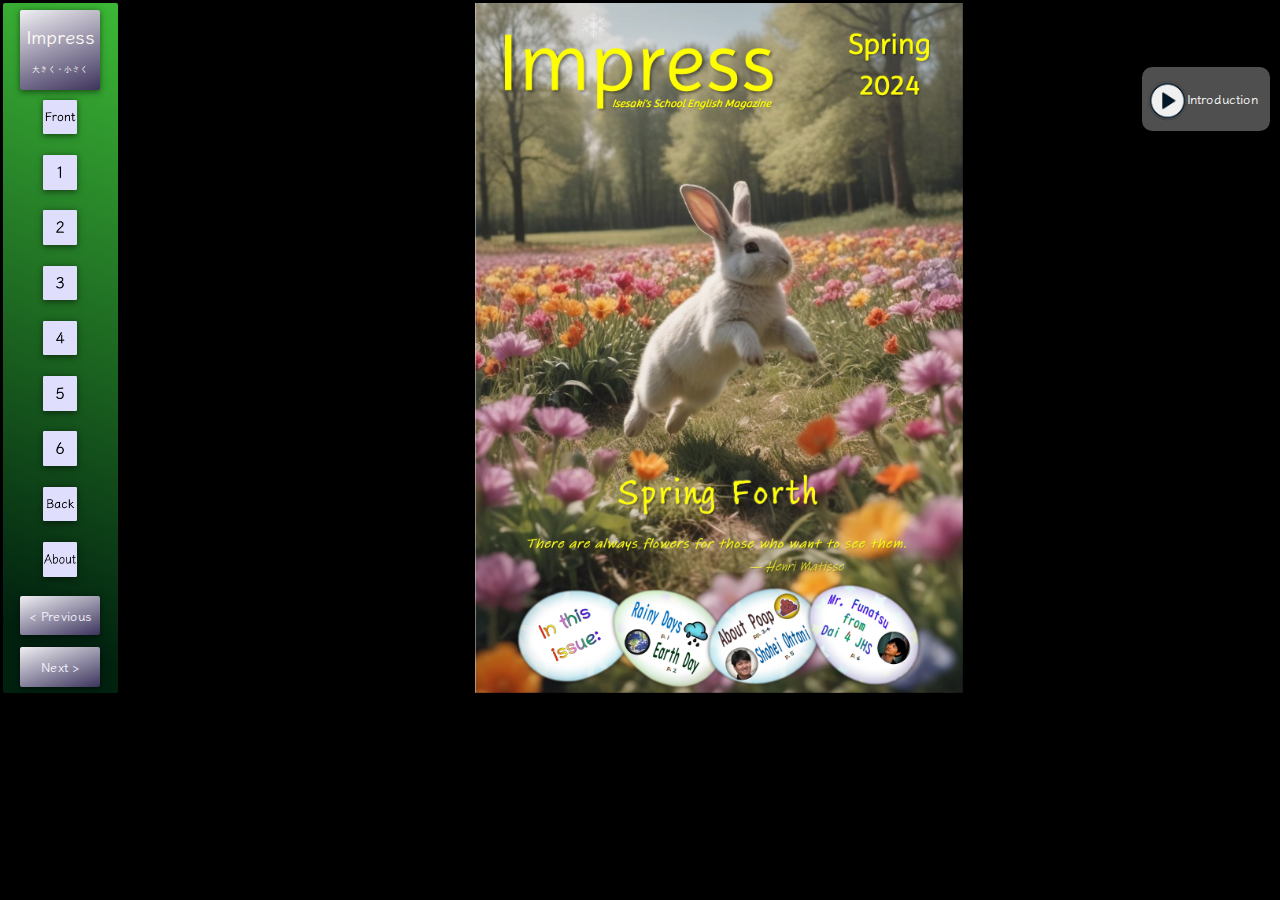
<file: index.html>
<!DOCTYPE html>
<html>
	<head>
		<meta charset="UTF-8" />

		<link href="style.css" rel="stylesheet" />
		<meta
			name="viewport"
			content="width=1920, height=1080, initial-scale=1.0, minimum-scale=1.0, maximum-scale=1.0, user-scalable=no"
		/>
		<title>Impress Magazine - Spring, 2024</title>
		<link rel="icon" type="image/x-icon" href="nav-images/logo.png" />
		<link id="favicon" rel="shortcut icon" href="nav-images/logo.png" />
		<script type="text/javascript" src="scripts.js"></script>
	</head>
	<body>
		<div id="viewport">
			<div id="container">
				<!-- Your website content goes here -->

				<div class="item sidebar sidebar-left">
					<div class="item header header-left">
						<form>
							<!-- <button class="menu-button clickable" type="submit" formaction="index.html" >
                        <h6>Impress<br>Magazine</h6>
                    </button> -->
							<button
								class="menu-button clickable"
								type="button"
								onclick="toggleFullScreen();"
							>
								<h5>
									Impress<small><br />大きく・小さく</small>
								</h5>
							</button>
						</form>
					</div>

					<div class="left-menu">
						<div class="left-menu-button">
							<a href="index.html" target="_self"
								><img
									class="left-menu-image clickable"
									src="nav-images/front.png"
							/></a>
						</div>
						<div class="left-menu-button">
							<a href="1.html" target="_self"
								><img class="left-menu-image clickable" src="nav-images/1.png"
							/></a>
						</div>
						<div class="left-menu-button">
							<a href="1.html" target="_self"
								><img class="left-menu-image clickable" src="nav-images/2.png"
							/></a>
						</div>
						<div class="left-menu-button">
							<a href="3.html" target="_self"
								><img class="left-menu-image clickable" src="nav-images/3.png"
							/></a>
						</div>
						<div class="left-menu-button">
							<a href="3.html" target="_self"
								><img class="left-menu-image clickable" src="nav-images/4.png"
							/></a>
						</div>
						<div class="left-menu-button">
							<a href="5.html" target="_self"
								><img class="left-menu-image clickable" src="nav-images/5.png"
							/></a>
						</div>
						<div class="left-menu-button">
							<a href="5.html" target="_self"
								><img class="left-menu-image clickable" src="nav-images/6.png"
							/></a>
						</div>
						<div class="left-menu-button">
							<a href="cover.html" target="_self"
								><img
									class="left-menu-image clickable"
									src="nav-images/back.png"
							/></a>
						</div>
						<div class="left-menu-button">
							<a href="about.html" target="_self"
								><img
									class="left-menu-image clickable"
									src="nav-images/about.png"
							/></a>
						</div>
					</div>

					<div class="item footer footer-left-top">
						<form>
							<button
								class="menu-button-small clickable"
								type="submit"
								formaction="about.html"
							>
								<h6>< Previous</h6>
							</button>
						</form>
					</div>
					<div class="item footer footer-left-bottom">
						<form>
							<button
								class="menu-button-small clickable"
								type="submit"
								formaction="1.html"
							>
								<h6>Next ></h6>
							</button>
						</form>
					</div>
				</div>

				<div class="item gap-left"></div>

				<div
					class="item content-center"
					style="
						background-image: url('Web/page00.jpg');
						background-size: contain;
						background-position: center;
						background-repeat: no-repeat;
						background-color: #000000;
					"
				>
					<div class="left-content">
						<!-- Buttons for Intro Text -->

						<button
							class="center-items right-nav-buttons clickable"
							type="button"
							onClick="PlayAndShow('audio1-0', 'text1-0', 'play1-0')"
							style="position: absolute; top: 5vw; left: 89vw"
						>
							<img
								id="play1-0"
								class="audio-button-image clickable"
								src="nav-images/play-g79150a13d_1280.png"
							/>
							<h6 style="text-align: center">Introduction</h6>
						</button>

						<div class="items hidden-text" id="text1-0">
							<!-- Modal content -->
							<div class="modal-content">
								<div class="modal-header">
									<span
										class="close clickable"
										onClick="ResetPlayAndShow('audio1-0', 'text1-0', 'play1-0'), ResetPlayAndShow('audio1-0', 'text1-0', 'play1-0a')"
										>&times;</span
									>
									<span
										class="modal-play clickable"
										onClick="PlaySound('audio1-0', 'play1-0a')"
										><img
											id="play1-0a"
											class="audio-button-image clickable"
											src="nav-images/play-g79150a13d_1280.png"
									/></span>
								</div>

								<div class="modal-body">
									<h3>About This Issue</h3>
									<p
										style="
											font-size: 4vh;
											text-align: left;
											text-indent: 0.9vw;
											margin: 0.1vh;
											padding: 1vh;
										"
									>
										Hello, this is George, and thanks for reading this
										<i>Spring, 2024</i> issue of <i>Impress</i>. The theme of
										this issue is "Spring Forth". We often use the phrase
										"Spring Forth, Fall Back" in the USA to remind us it's time
										to change the clocks--did you know that the time in the USA
										changes every spring and every fall? If you're interested,
										we'll tell you more about it later.
									</p>
									<p
										style="
											font-size: 4vh;
											text-align: left;
											text-indent: 0.9vw;
											margin: 0.1vh;
											padding: 1vh;
										"
									>
										After a cold winter, spring is a time to go outside, enjoy
										nature, and start doing new things. So we've written about
										some spring things, some new things, and some cool things
										for you in this issue of Impress. We hope you enjoy it!
									</p>
								</div>
								<div class="modal-footer"></div>
							</div>
						</div>

						<!-- Audio for Intro Text -->

						<audio id="audio1-0" class="playondemand">
							<source src="./audio/audio0-1.mp3" type="audio/mp3" />
						</audio>
					</div>
				</div>
			</div>
		</div>
	</body>
</html>
</file>
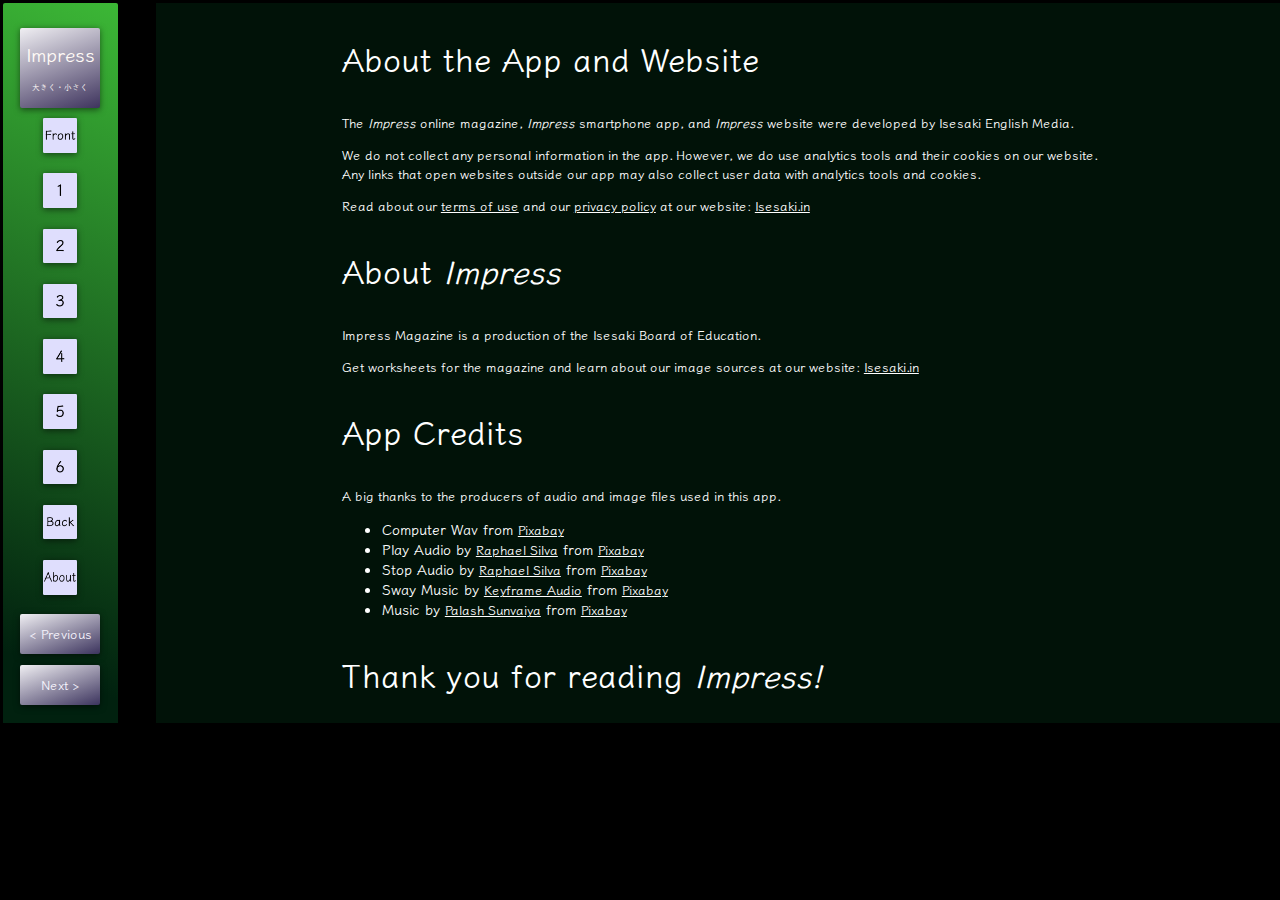
<file: about.html>
<!DOCTYPE html>
<html>
	<head>
		<meta charset="UTF-8" />

		<link href="style.css" rel="stylesheet" />
		<meta
			name="viewport"
			content="width=1920, height=1080, initial-scale=1.0, minimum-scale=1.0, maximum-scale=1.0, user-scalable=no"
		/>
		<title>Impress Magazine - Spring, 2024</title>
		<link rel="icon" type="image/x-icon" href="nav-images/logo.png" />
		<link id="favicon" rel="shortcut icon" href="nav-images/logo.png" />
		<script type="text/javascript" src="scripts.js"></script>
	</head>
	<body>
		<div id="container">
			<!-- Your website content goes here -->

			<div class="item sidebar sidebar-left">
				<div class="item header header-left">
					<form>
						<!-- <button class="menu-button clickable" type="submit" formaction="index.html" >
					<h6>Impress<br>Magazine</h6>
				</button> -->
						<button
							class="menu-button clickable"
							type="button"
							onclick="toggleFullScreen();"
						>
							<h5>
								Impress<small><br />大きく・小さく</small>
							</h5>
						</button>
					</form>
				</div>

				<div class="left-menu">
					<div class="left-menu-button">
						<a href="index.html" target="_self"
							><img
								class="left-menu-image clickable"
								src="nav-images/front.png"
						/></a>
					</div>
					<div class="left-menu-button">
						<a href="1.html" target="_self"
							><img class="left-menu-image clickable" src="nav-images/1.png"
						/></a>
					</div>
					<div class="left-menu-button">
						<a href="1.html" target="_self"
							><img class="left-menu-image clickable" src="nav-images/2.png"
						/></a>
					</div>
					<div class="left-menu-button">
						<a href="3.html" target="_self"
							><img class="left-menu-image clickable" src="nav-images/3.png"
						/></a>
					</div>
					<div class="left-menu-button">
						<a href="3.html" target="_self"
							><img class="left-menu-image clickable" src="nav-images/4.png"
						/></a>
					</div>
					<div class="left-menu-button">
						<a href="5.html" target="_self"
							><img class="left-menu-image clickable" src="nav-images/5.png"
						/></a>
					</div>
					<div class="left-menu-button">
						<a href="5.html" target="_self"
							><img class="left-menu-image clickable" src="nav-images/6.png"
						/></a>
					</div>
					<div class="left-menu-button">
						<a href="cover.html" target="_self"
							><img class="left-menu-image clickable" src="nav-images/back.png"
						/></a>
					</div>
					<div class="left-menu-button">
						<a href="about.html" target="_self"
							><img
								class="left-menu-image clickable"
								src="nav-images/about.png"
						/></a>
					</div>
				</div>

				<div class="item footer footer-left-top">
					<form>
						<button
							class="menu-button-small clickable"
							type="submit"
							formaction="cover.html"
						>
							<h6>< Previous</h6>
						</button>
					</form>
				</div>
				<div class="item footer footer-left-bottom">
					<form>
						<button
							class="menu-button-small clickable"
							type="submit"
							formaction="index.html"
						>
							<h6>Next ></h6>
						</button>
					</form>
				</div>
			</div>

			<div class="item gap-left"></div>

			<div
				class="item content-center"
				style="background-image: none; background-color: #011208"
			>
				<div class="left-content">
					<h3>About the App and Website</h3>
					<p class="credit-text">
						The <i>Impress</i> online magazine, <i>Impress</i> smartphone app,
						and <i>Impress</i> website were developed by Isesaki English Media.
					</p>
					<p class="credit-text">
						We do not collect any personal information in the app. However, we
						do use analytics tools and their cookies on our website.
						<br />Any links that open websites outside our app may also collect user
						data with analytics tools and cookies.
					</p>
					<p class="credit-text">
						Read about our
						<a
							href="https://www.isesaki.in/terms-and-privacy"
							class="credit-text"
							>terms of use</a
						>
						and our
						<a
							href="https://www.isesaki.in/terms-and-privacy"
							class="credit-text"
							>privacy policy</a
						>
						at our website:
						<a href="https://in.isesaki.in/" class="credit-text">Isesaki.in</a>
					</p>

					<h3>About <i>Impress</i></h3>
					<p class="credit-text">
						Impress Magazine is a production of the Isesaki Board of Education.
					</p>
					<p class="credit-text">
						Get worksheets for the magazine and learn about our image sources at
						our website:
						<a href="https://in.isesaki.in/" class="credit-text">Isesaki.in</a>
					</p>

					<h3>App Credits</h3>
					<p class="credit-text">
						A big thanks to the producers of audio and image files used in this
						app.
					</p>
					<ul>
						<li>
							Computer Wav from
							<a
								href="https://pixabay.com/sound-effects/?utm_source=link-attribution&utm_medium=referral&utm_campaign=music&utm_content=14702"
								class="credit-text"
								>Pixabay</a
							>
						</li>
						<li>
							Play Audio by
							<a
								href="https://pixabay.com/users/raphaelsilva-4702998/?utm_source=link-attribution&utm_medium=referral&utm_campaign=image&utm_content=2935460"
								class="credit-text"
								>Raphael Silva</a
							>
							from
							<a
								href="https://pixabay.com//?utm_source=link-attribution&utm_medium=referral&utm_campaign=image&utm_content=2935460"
								class="credit-text"
								>Pixabay</a
							>
						</li>
						<li>
							Stop Audio by
							<a
								href="https://pixabay.com/users/raphaelsilva-4702998/?utm_source=link-attribution&utm_medium=referral&utm_campaign=image&utm_content=2935470"
								class="credit-text"
								>Raphael Silva</a
							>
							from
							<a
								href="https://pixabay.com//?utm_source=link-attribution&utm_medium=referral&utm_campaign=image&utm_content=2935470"
								class="credit-text"
								>Pixabay</a
							>
						</li>
						<li>
							Sway Music by
							<a
								href="https://pixabay.com/users/keyframe_audio-32058364/?utm_source=link-attribution&utm_medium=referral&utm_campaign=music&utm_content=134991"
								class="credit-text"
								>Keyframe Audio</a
							>
							from
							<a
								href="https://pixabay.com//?utm_source=link-attribution&utm_medium=referral&utm_campaign=music&utm_content=134991"
								class="credit-text"
								>Pixabay</a
							>
						</li>
						<li>
							Music by
							<a
								href="https://pixabay.com/users/p4lash-24520502/?utm_source=link-attribution&utm_medium=referral&utm_campaign=music&utm_content=144238"
								class="credit-text"
								>Palash Sunvaiya</a
							>
							from
							<a
								href="https://pixabay.com//?utm_source=link-attribution&utm_medium=referral&utm_campaign=music&utm_content=144238"
								class="credit-text"
								>Pixabay</a
							>
						</li>
					</ul>

					<h3>Thank you for reading <i>Impress!</i></h3>
				</div>
			</div>
		</div>
	</body>
</html>
</file>
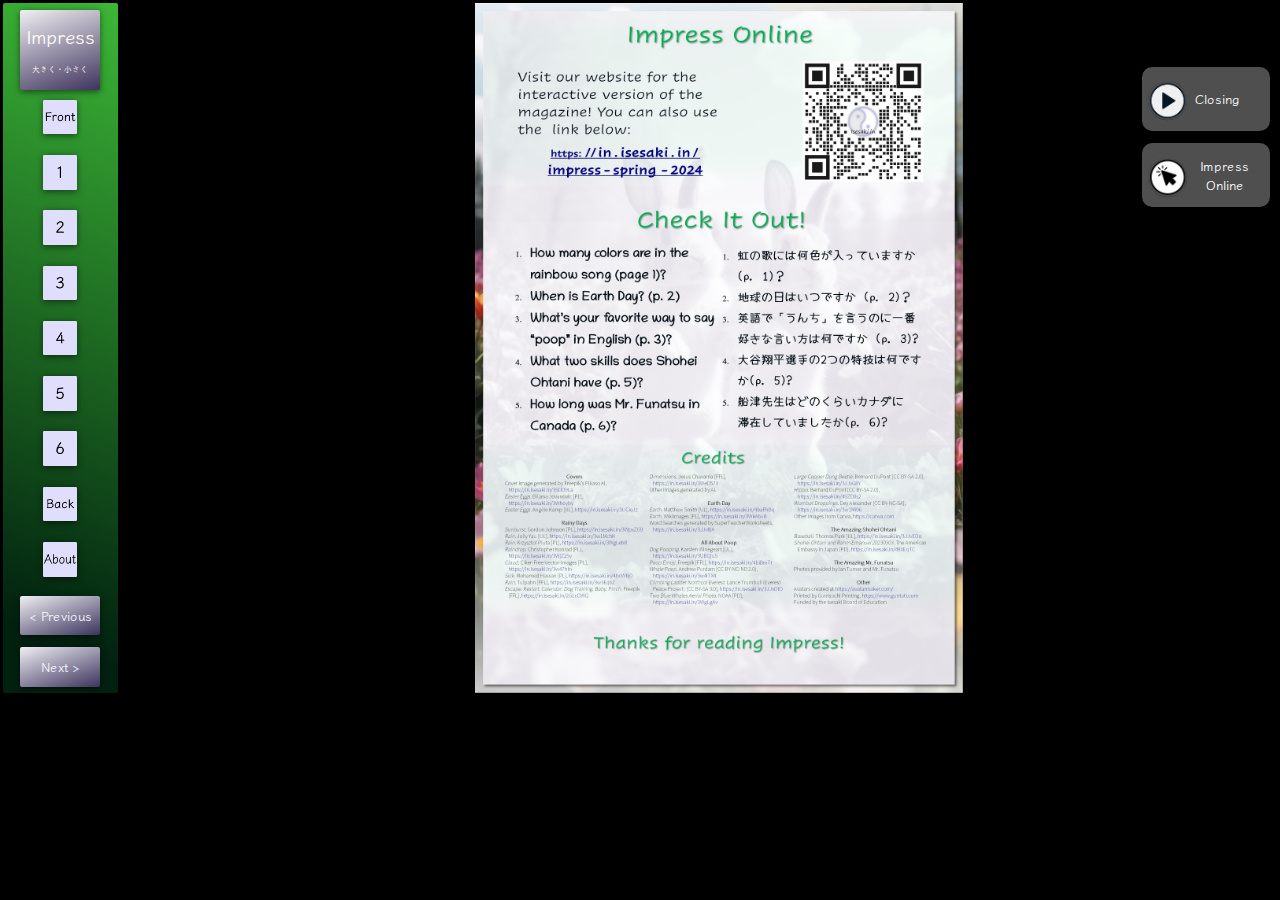
<file: cover.html>
<!DOCTYPE html>
<html>
	<head>
		<meta charset="UTF-8" />

		<link href="style.css" rel="stylesheet" />
		<meta
			name="viewport"
			content="width=1920, height=1080, initial-scale=1.0, minimum-scale=1.0, maximum-scale=1.0, user-scalable=no"
		/>
		<title>Impress Magazine - Spring, 2024</title>
		<link rel="icon" type="image/x-icon" href="nav-images/logo.png" />
		<link id="favicon" rel="shortcut icon" href="nav-images/logo.png" />
		<script type="text/javascript" src="scripts.js"></script>
	</head>
	<body>
		<div id="viewport">
			<div id="container">
				<!-- Your website content goes here -->

				<div class="item sidebar sidebar-left">
					<div class="item header header-left">
						<form>
							<!-- <button class="menu-button clickable" type="submit" formaction="index.html" >
                <h6>Impress<br>Magazine</h6>
            </button> -->
							<button
								class="menu-button clickable"
								type="button"
								onclick="toggleFullScreen();"
							>
								<h5>
									Impress<small><br />大きく・小さく</small>
								</h5>
							</button>
						</form>
					</div>

					<div class="left-menu">
						<div class="left-menu-button">
							<a href="index.html" target="_self"
								><img
									class="left-menu-image clickable"
									src="nav-images/front.png"
							/></a>
						</div>
						<div class="left-menu-button">
							<a href="1.html" target="_self"
								><img class="left-menu-image clickable" src="nav-images/1.png"
							/></a>
						</div>
						<div class="left-menu-button">
							<a href="1.html" target="_self"
								><img class="left-menu-image clickable" src="nav-images/2.png"
							/></a>
						</div>
						<div class="left-menu-button">
							<a href="3.html" target="_self"
								><img class="left-menu-image clickable" src="nav-images/3.png"
							/></a>
						</div>
						<div class="left-menu-button">
							<a href="3.html" target="_self"
								><img class="left-menu-image clickable" src="nav-images/4.png"
							/></a>
						</div>
						<div class="left-menu-button">
							<a href="5.html" target="_self"
								><img class="left-menu-image clickable" src="nav-images/5.png"
							/></a>
						</div>
						<div class="left-menu-button">
							<a href="5.html" target="_self"
								><img class="left-menu-image clickable" src="nav-images/6.png"
							/></a>
						</div>
						<div class="left-menu-button">
							<a href="cover.html" target="_self"
								><img
									class="left-menu-image clickable"
									src="nav-images/back.png"
							/></a>
						</div>
						<div class="left-menu-button">
							<a href="about.html" target="_self"
								><img
									class="left-menu-image clickable"
									src="nav-images/about.png"
							/></a>
						</div>
					</div>
					<div class="item footer footer-left-top">
						<form>
							<button
								class="menu-button-small clickable"
								type="submit"
								formaction="5.html"
							>
								<h6>< Previous</h6>
							</button>
						</form>
					</div>
					<div class="item footer footer-left-bottom">
						<form>
							<button
								class="menu-button-small clickable"
								type="submit"
								formaction="about.html"
							>
								<h6>Next ></h6>
							</button>
						</form>
					</div>
				</div>

				<div class="item gap-left"></div>

				<div
					class="item content-center"
					style="
						background-image: url('Web/page07.jpg');
						background-size: contain;
						background-position: center;
						background-attachment: local;
						background-repeat: no-repeat;
						background-color: #000000;
					"
				>
					<div class="center-items">
						<!-- Buttons -->

						<button
							class="center-items right-nav-buttons clickable"
							type="button"
							onClick="PlayAndShow('audio1-0', 'text1-0', 'play1-0')"
							style="position: absolute; top: 5vw; left: 89vw"
						>
							<img
								id="play1-0"
								class="audio-button-image clickable"
								src="nav-images/play-g79150a13d_1280.png"
							/>
							<h6>&nbsp;&nbsp;Closing</h6>
						</button>

						<form
							action="https://in.isesaki.in/impress-spring-2024"
							method="get"
							target="_blank"
						>
							<button
								class="center-items right-nav-buttons clickable"
								type="submit"
								style="position: absolute; top: 11vw; left: 89vw"
							>
								<img
									id="play1-1e"
									class="audio-button-image clickable"
									src="nav-images/link.png"
								/>
								<h6>Impress Online</h6>
							</button>
						</form>

						<!-- Closing Text -->

						<div class="items hidden-text" id="text1-0">
							<!-- Modal content -->
							<div class="modal-content">
								<div class="modal-header">
									<span
										class="close clickable"
										onClick="ResetPlayAndShow('audio1-0', 'text1-0', 'play1-0'), ResetPlayAndShow('audio1-0', 'text1-0', 'play1-0a')"
										>&times;</span
									>
									<span
										class="modal-play clickable"
										onClick="PlaySound('audio1-0', 'play1-0a')"
										><img
											id="play1-0a"
											class="audio-button-image clickable"
											src="nav-images/play-g79150a13d_1280.png"
									/></span>
								</div>

								<div class="modal-body">
									<h3>Closing</h3>
									<p
										style="
											font-size: 4vh;
											text-align: left;
											text-indent: 0.9vw;
											margin: 0.1vh;
											line-height: 2;
										"
									>
										That's it for this issue of <i>Impress</i>. Thanks as always
										for your support and ideas. If you have any ideas for the
										next issue of Impress, go to our website and send them in!
										We're always glad to hear from you.
									</p>
									<p
										style="
											font-size: 4vh;
											text-align: left;
											text-indent: 0.9vw;
											margin: 0.1vh;

											line-height: 2;
										"
									>
										<br />
										P.S.: Visit our website to get even more content! And don't
										forget to talk to your friends and teachers about
										<i>Impress</i>!
									</p>
								</div>
								<div class="modal-footer"></div>
							</div>
						</div>

						<!-- Audio for Intro Text -->

						<audio id="audio1-0" class="playondemand">
							<source src="./audio/audio7-0.mp3" type="audio/mp3" />
						</audio>
					</div>
				</div>
			</div>
		</div>
	</body>
</html>
</file>
<file: style.css>
/* Paste the @import rule for the Google Font here */
@import url("https://fonts.googleapis.com/css2?family=Klee+One&display=swap");
@font-face {
	font-family: "Klee One"; /* This is the name you'll use to refer to the font */
	src: url("font/kleeone_regular.ttf") format("truetype"); /* Adjust the path and format as needed */
}

/* Media query for landscape orientation */
@media screen and (orientation: landscape) {
	#container {
		width: 100vw;
		max-width: 177.77vh;
		/*max-width: 1920px;*/
		height: 56.25vw; /* 1080p aspect ratio: 1080 / 1920 * 100 = 56.25 */
		/*max-height: 1080px;*/
	}
}
/* Apply these styles when the screen width is less than the height (portrait mode) */
@media screen and (orientation: portrait) {
	body {
		display: none;
	}
}

/* Media query to adjust styles for smaller screens */
@media screen and (max-width: 768px) {
	#content {
		height: 100%; /* Adjust the aspect ratio for smaller screens */
		max-height: 720px; /* Adjust the maximum height for smaller screens */
	}
}

* {
	box-sizing: border-box;
}

body,
html {
	margin: 0;
	padding: 0;
	overflow: hidden;
	background-color: #000000; /* Set your desired background color here */
	display: flex;
	justify-content: center;
	align-items: center;
	height: 100%;

	font-family: "Klee One", cursive;
}

#container {
	position: absolute;
	top: 0;
	right: 0;
	bottom: 0;
	left: 0;
	width: 100vw;
	height: 56.25vw; /* 1080p aspect ratio: 1080 / 1920 * 100 = 56.25 */
	max-height: 100vh; /* Set maximum height to avoid overflowing the viewport */
	max-width: 100%; /* Prevent the container from exceeding the viewport width */
	padding-bottom: 56.25%; /* 9/16 * 100% = 56.25% for a 16:9 aspect ratio */

	/*max-width: 100vw;*/
	margin: 0.2vw;
	overflow: hidden;

	/* Add your website content styles here */
	background-color: #000000;

	display: grid;
	grid-template-columns: 9vw 3vw 88vw;

	grid-gap: 0vw;
	grid-template-areas: "sidebar-left gap-left content-center";

	.gap-left {
		grid-area: gap-left;
		height: 100%;
		background-color: #000000;
		z-index: 0;
	}

	.sidebar-left {
		grid-area: sidebar-left;
		display: flex;
		height: 100%;
		align-items: center;
		justify-content: center;
		flex-direction: column;
		z-index: 2;
		border-radius: 0.15vw;
		box-shadow: 0 0.1vw 0.2vw rgba(0, 0, 0, 0.836),
			0 0.6vw 0.6vw rgba(0, 0, 0, 0.23);
		box-shadow: 0vw 0.01vw 0.05vw rgba(0, 0, 0, 0.5);
	}

	.content-center {
		grid-area: content-center;
		padding: 0;
		margin: 0;
		height: 100%;
		width: 100%;
		grid-gap: 0vw;
		border: 0vw;
		z-index: 3;
		/*background-image: url('./Web/page01.jpg');
        background-size: contain; 
        background-position: center; 
        background-repeat: no-repeat;*/
	}
}

/* Add your additional styles with relative units */
p {
	font-size: 2vw; /* Example: set the font size relative to the viewport width */
	line-height: 1.5;
}

.small-text {
	font-size: 1.7vw;
	text-align: left;
}

h1 {
	font-size: 3vw; /* Example: set the font size relative to the viewport width */
	font-weight: bold;
}

h2 {
	font-size: 2.7vw;
	font-weight: bold;
}

h3 {
	font-size: 2.5vw;
	font-weight: bold;
}

h4 {
	font-size: 2vw;
	font-weight: bold;
}

h5 {
	font-size: 1.5vw;
	font-weight: bold;
}

h6 {
	font-size: 1vw;
	font-weight: bold;
}

small {
	font-size: 0.6vw;
}

.item {
	background-color: #000000;
	/* background-image: linear-gradient(130deg, #f4f3f7 0%, #1EAAFC 85%, #3EDFD7 100%); */
	/* background-image: linear-gradient(130deg, #bcb8c4 0%, #9da5c9 55%, #bcb8c4 100%); */
	box-shadow: none;
	color: #ffffff;
	border-radius: 0vw;
	border: 0vw solid #171717;

	display: inline-grid;
	justify-content: center;
	align-items: center;
	font-size: 1.1vw;
	font-weight: bold;
}

.header {
	background-color: #f1faff;
	background-image: linear-gradient(160deg, #eeedf1 0%, #3c1000 127%);
	box-shadow: 0 0.1vw 0.2vw rgba(0, 0, 0, 0.836),
		0 0.6vw 0.6vw rgba(0, 0, 0, 0.23);
	box-shadow: 0vw 0.01vw 0.05vw rgba(0, 0, 0, 0.5);
	border: 0vw;
	text-align: center;
	border-radius: 0.15vw;
	margin: 0.1vw;

	align-items: center;
	justify-content: center;
}

.footer {
	background-color: #f1faff;
	background-image: linear-gradient(160deg, #eeedf1 0%, #3c1000 127%);
	box-shadow: 0 0.1vw 0.2vw rgba(0, 0, 0, 0.836),
		0 0.6vw 0.6vw rgba(0, 0, 0, 0.23);
	box-shadow: 0vw 0.01vw 0.05vw rgba(0, 0, 0, 0.5);
	border: 0vw;
	text-align: center;
	border-radius: 0.15vw;
	margin: 0.1vw;

	align-items: center;
	justify-content: center;
}

.sidebar {
	background-image: linear-gradient(203deg, #3cb736 0%, #01210f 90%);
	box-shadow: 0 0.1vw 0.2vw rgba(0, 0, 0, 0.836),
		0 0.06vw 0.06vw rgba(0, 0, 0, 0.23);
	padding: 0.1vw;
}

.menu-button {
	height: 6.2vw;
	width: 6.2vw;

	background-image: linear-gradient(160deg, #f0eff3 0%, #0e0135 127%);
	border-radius: 0.1vw;
	box-shadow: 0vw 0.1vw 0.5vw rgba(0, 0, 0, 0.5);
	border: 0vw;
	color: #fffaf6;
	border-radius: 0.15vw;

	font-family: "Klee One", cursive;

	object-fit: contain;

	display: inline-flex;
	justify-content: center; /* center the content horizontally */
	align-items: center; /* center the content vertically */
}

.menu-button:hover {
	background-color: rgba(16, 3, 73, 0.884);
	transition: background-color 0.2s;
	height: 7vw;
	width: 7vw;
}

.menu-button-small {
	height: 3.1vw;
	width: 6.2vw;

	background-image: linear-gradient(160deg, #f0eff3 0%, #0b0135 127%);
	border-radius: 0.1vw;
	box-shadow: 0vw 0.1vw 0.5vw rgba(0, 0, 0, 0.5);
	border: 0vw;
	color: #f8f6ff;

	border-radius: 0.15vw;

	font-family: "Klee One", cursive;

	object-fit: contain;

	display: inline-flex;
	justify-content: center; /* center the content horizontally */
	align-items: center; /* center the content vertically */
}

.menu-button-small:hover {
	background-color: rgba(28, 6, 124, 0.884);
	transition: background-color 0.2s;
	height: 4vw;
	width: 7vw;
}

.audio-button-image {
	border-radius: 5vw;
	box-shadow: 0vw 0.01vw 0.05vw rgba(0, 0, 0, 0.5);
	max-height: 3vw;
	max-width: 3vw;
	object-fit: contain;
}

.audio-button-image:hover {
	background-color: rgba(173, 196, 255, 0.884);
	transition: background-color 0.2s;
	max-height: 3.3vw;
	max-width: 3.3vw;
}

.audio-button-image-small {
	border-radius: 3vw;
	box-shadow: 0vw 0.01vw 0.05vw rgba(0, 0, 0, 0.5);
	max-height: 1.5vw;
	max-width: 1.5vw;
	object-fit: contain;
}

.audio-button-image-small:hover {
	background-color: rgba(181, 173, 255, 0.884);
	transition: background-color 0.2s;
	max-height: 2vw;
	max-width: 2vw;
}

a.button {
	-webkit-appearance: button;
	-moz-appearance: button;
	appearance: button;

	text-decoration: none;
	color: initial;
}

.qr-button-image {
	border-radius: 0vw;
	box-shadow: 0vw 0.01vw 0.05vw rgba(0, 0, 0, 0.5);
	max-height: 5.7vw;
	max-width: 5.7vw;
	object-fit: contain;
}

.qr-button-image:hover {
	background-color: rgba(189, 173, 255, 0.884);
	transition: background-color 0.2s;
	max-height: 5.8vw;
	max-width: 5.8vw;
}

.qr-button-image-large {
	border-radius: 0vw;
	box-shadow: 0vw 0.01vw 0.05vw rgba(0, 0, 0, 0.5);
	max-height: 10.5vw;
	max-width: 10.5vw;
	object-fit: contain;
}

.qr-button-image-large:hover {
	background-color: rgba(184, 173, 255, 0.884);
	transition: background-color 0.2s;
	max-height: 10.7vw;
	max-width: 10.7vw;
}

.center-items {
	display: flex;
	justify-content: left;
	align-items: center;
	background-color: rgba(255, 255, 255, 0.051);
	border: none;

	color: white;
	font-family: "Klee One";
	border: #eeedf1;
	border-radius: 0.1vw;
	border-radius: 0.8vw;
	padding: 0.5vw;
}

.right-nav-buttons {
	height: 5vw;
	width: 10vw;
	justify-content: left;

	background-color: rgba(255, 255, 255, 0.308);
	box-shadow: 0vw 0.01vw 0.05vw rgba(0, 0, 0, 0.5);
}

.hidden-fill-image {
	opacity: 0;
	height: inherit;
	width: inherit;
	padding: 0;
	margin: 0;
	object-fit: fill;
	display: block;
	border: 0vw;
	border-radius: 0vw;
}

.row > .column {
	padding: 0 0.8vw;
}

.row:after {
	content: "";
	display: table;
	clear: both;
}

.column {
	float: left;
	width: 25%;
}

.header-left {
	height: 6vw;
	width: 6vw;
	z-index: 3;
	margin: 0.5vw;
	background: none;
}

.left-menu {
	display: flex;
	align-items: center;
	justify-content: space-between;
	flex-direction: column;
	grid-gap: 0.5vw;
	padding: 0vw;
	margin: 0.5vw;
	margin-bottom: 1vw;
	height: 37.25vw;
}

.footer-left-top {
	height: 3vw;
	width: 6vw;
	z-index: 4;
	margin: 0.5vw;
	background: none;
}
.footer-left-bottom {
	height: 3vw;
	width: 6vw;
	z-index: 4;
	margin: 0.5vw;
	background: none;
}

.left-menu-button {
	display: flex;
	align-items: center;
	justify-content: center;
	flex-direction: column;
}

.left-menu-image {
	border-radius: 0.1vw;
	box-shadow: 0vw 0.1vw 0.5vw rgba(0, 0, 0, 0.5);
	height: 2.7vw;
	width: 2.7vw;
	background-color: #dfdefd;
	object-fit: contain;
}

.left-menu-image:hover {
	background-color: rgba(173, 178, 255, 0.884);
	transition: background-color 0.2s;
	height: 3.5vw;
	width: 3.5vw;
}

.left-content {
	padding: 0;
	margin: 0;
	height: inherit;
	width: inherit;
	border: 0vw;
}

.left-content-image {
	height: inherit;
	width: inherit;
	padding: 0;
	margin: 0;
	border: 0vw;
	object-fit: contain;
	display: block;
}

.credit-text {
	font-size: 1vw;
	color: white;
}

/*
.hidden-text {
    box-shadow: -.20vw 0vw .2vw rgba(0, 0, 0, 0.19), 0 .06vw .20vw rgba(0, 0, 0, 0.23);
    background-color: #FFFFFF;
    color: black;
    padding-left: 2vw;
    padding-right: 2vw;
    margin: 1vw;
    box-shadow: -.20vw 0vw .2vw rgba(0, 0, 0, 0.19), 0 .06vw .20vw rgba(0, 0, 0, 0.23);
    border-radius: 1.5vw;
    position: absolute;
    top: 20%;
    bottom: 15%;
    left: 25%;
    right: 15%;
    z-index: 1;
    text-align: center;
    justify-content:center;
    vertical-align: middle;
    display: none;

}*/

.content-left-hidden {
	background-color: transparent;
	background-image: linear-gradient(
		130deg,
		#f4f3f7 0%,
		#1eaafc 85%,
		#3edfd7 100%
	);
	opacity: 0;
	box-shadow: -0.2vw 0vw 0.2vw rgba(0, 0, 0, 0.19),
		0 0.06vw 0.2vw rgba(0, 0, 0, 0.23);
}

/* The Modal (background) */
.hidden-text {
	display: none; /* Hidden by default */
	position: fixed; /* Stay in place */
	z-index: 1; /* Sit on top */
	padding-top: 0%; /* Location of the box */
	left: 0;
	top: 0;
	width: 100%; /* Full width */
	height: 100%; /* Full height */
	overflow: auto; /* Enable scroll if needed */
	background-color: rgb(255, 255, 255); /* Fallback color */
	background-color: rgba(255, 255, 255, 0.9); /* Black w/ opacity */
	color: white;
	text-align: center;
	justify-content: center;
	vertical-align: middle;
	z-index: 100;
}

/* Modal Content */
.modal-content {
	position: relative;
	background-color: rgb(255, 255, 255);
	color: rgb(0, 0, 0);
	margin: auto;
	padding: 1vw;
	border: 0px solid #888;
	width: 80%;
	box-shadow: 0 4px 8px 0 rgba(0, 0, 0, 0.2), 0 6px 20px 0 rgba(0, 0, 0, 0.19);
	-webkit-animation-name: animatetop;
	-webkit-animation-duration: 0.4s;
	animation-name: animatetop;
	animation-duration: 0.15s;
}

/* Add Animation */
@-webkit-keyframes animatetop {
	from {
		top: -300px;
		opacity: 0;
	}
	to {
		top: 0;
		opacity: 1;
	}
}

@keyframes animatetop {
	from {
		top: -300px;
		opacity: 0;
	}
	to {
		top: 0;
		opacity: 1;
	}
}

/* The Close Button */
.close {
	color: rgb(122, 31, 12);
	position: absolute;
	top: 0px;
	right: 2vw;
	font-size: 3vw;
	font-weight: bold;
}

.close:hover,
.close:focus {
	color: #a52d08;
	text-decoration: none;
	cursor: pointer;
}

.modal-header {
	padding: 2px 16px;
	background-color: #000000;
	color: white;
}

.modal-body {
	padding: 2px 16px;
    height: 90vh;
}

.modal-footer {
	padding: 2px 16px;
	background-color: #000000;
	color: white;
}

/* The Play Button for Modal Content */
.modal-play {
	color: rgb(122, 31, 12);
	position: absolute;
	top: 1.7vh;
	left: 2vw;
	font-size: 3vw;
	font-weight: bold;
    /*z-index: 999;*/
}

.modal-play:hover,
.modal-play:focus {
	color: #a52d08;
	text-decoration: none;
	cursor: pointer;
}

.mySlides {
	display: none;
}

.cursor {
	cursor: pointer;
}

/* Next & previous buttons */
.prev,
.next {
	cursor: pointer;
	position: absolute;
	top: 50%;
	width: auto;
	padding: 16px;
	margin-top: -50px;
	color: white;
	font-weight: bold;
	font-size: 20px;
	transition: 0.6s ease;
	border-radius: 0 3px 3px 0;
	user-select: none;
	-webkit-user-select: none;
}

/* Position the "next button" to the right */
.next {
	right: 0;
	border-radius: 3px 0 0 3px;
}

/* On hover, add a black background color with a little bit see-through */
.prev:hover,
.next:hover {
	background-color: rgba(0, 0, 0, 0.8);
}

/* Number text (1/3 etc) */
.numbertext {
	color: #f2f2f2;
	font-size: 12px;
	padding: 8px 12px;
	position: absolute;
	top: 0;
}

img {
	margin-bottom: -4px;
}

.caption-container {
	text-align: center;
	background-color: black;
	padding: 2px 16px;
	color: white;
}

.demo {
	opacity: 0.6;
}

.active,
.demo:hover {
	opacity: 1;
}

img.hover-shadow {
	transition: 0.3s;
}

.hover-shadow:hover {
	box-shadow: 0 4px 8px 0 rgba(0, 0, 0, 0.2), 0 6px 20px 0 rgba(0, 0, 0, 0.19);
}

.clickable{
    cursor: pointer;
}
</file>
